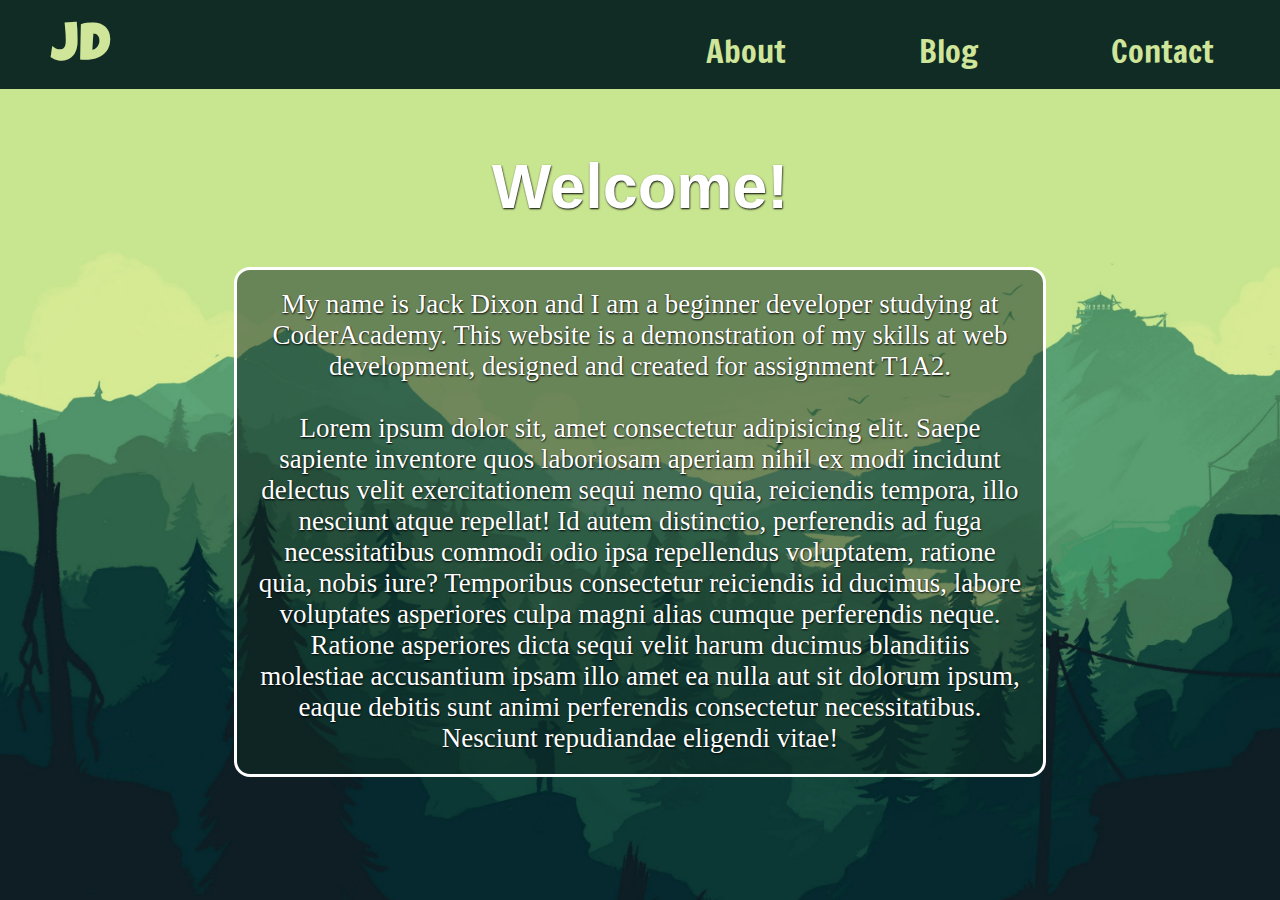
<file: index.html>
<!DOCTYPE html>
<html lang="en">
<head>
    <meta charset="UTF-8">
    <meta http-equiv="X-UA-Compatible" content="IE=edge">
    <meta name="viewport" content="width=device-width, initial-scale=1.0">

    <link rel="preconnect" href="https://fonts.googleapis.com">
    <link rel="preconnect" href="https://fonts.gstatic.com" crossorigin>
    <link href="https://fonts.googleapis.com/css2?family=Francois+One&display=swap" rel="stylesheet">
    <link href="https://fonts.googleapis.com/css2?family=Luckiest+Guy&display=swap" rel="stylesheet">

    <link rel="stylesheet" href="./style/pages/home.css">
    <title>Jack Dixon</title>
</head>
<body>
    <!-- Header -->
    <header id="header" aria-label="Header">
        <!-- Logo -->
        <a href="./index.html" aria-label="Home" id="logo">
            JD    
        </a>
        <!-- This toggle is hidden. Controls the hamburger menu pop-in -->
        <input id="toggle" type="checkbox" name="hamburger-menu-toggle">
        
        <!-- Creates a clickable hamburger button. The two patties overlay one another, used to become a cross when menu is opened. -->
        <label for="toggle" class="hamburger" tabindex="0">
            <div class="top-bun"></div>
            <div class="patty1">
                <div class="patty2"></div>
            </div>
            <div class="bottom-bun"></div>  
        </label>

        <!-- In desktop mode, these are header links. In phone mode, this is a hamburger menu pop-in -->
        <div class="nav-menu" aria-label="Navigation Menu">
            <nav>
                <a href="./pages/about.html">About</a>
                <a href="./pages/blog.html">Blog</a>
                <a href="./pages/contact.html">Contact</a>
            </nav>
        </div>
    </header>

    <main>
        <!-- Title -->
        <h1 class="title">Welcome!</h1>
        <!-- Article -->
        <article>
            <section class="text">
                My name is Jack Dixon and I am a beginner developer studying at CoderAcademy. This website is a demonstration of my skills at web development, designed and created for assignment T1A2.
                <br> <br>
                Lorem ipsum dolor sit, amet consectetur adipisicing elit. Saepe sapiente inventore quos laboriosam aperiam nihil ex modi incidunt delectus velit exercitationem sequi nemo quia, reiciendis tempora, illo nesciunt atque repellat!
                Id autem distinctio, perferendis ad fuga necessitatibus commodi odio ipsa repellendus voluptatem, ratione quia, nobis iure? Temporibus consectetur reiciendis id ducimus, labore voluptates asperiores culpa magni alias cumque perferendis neque.
                Ratione asperiores dicta sequi velit harum ducimus blanditiis molestiae accusantium ipsam illo amet ea nulla aut sit dolorum ipsum, eaque debitis sunt animi perferendis consectetur necessitatibus. Nesciunt repudiandae eligendi vitae!
            </section>
        </article>
    </main>
</body>
</html>
</file>
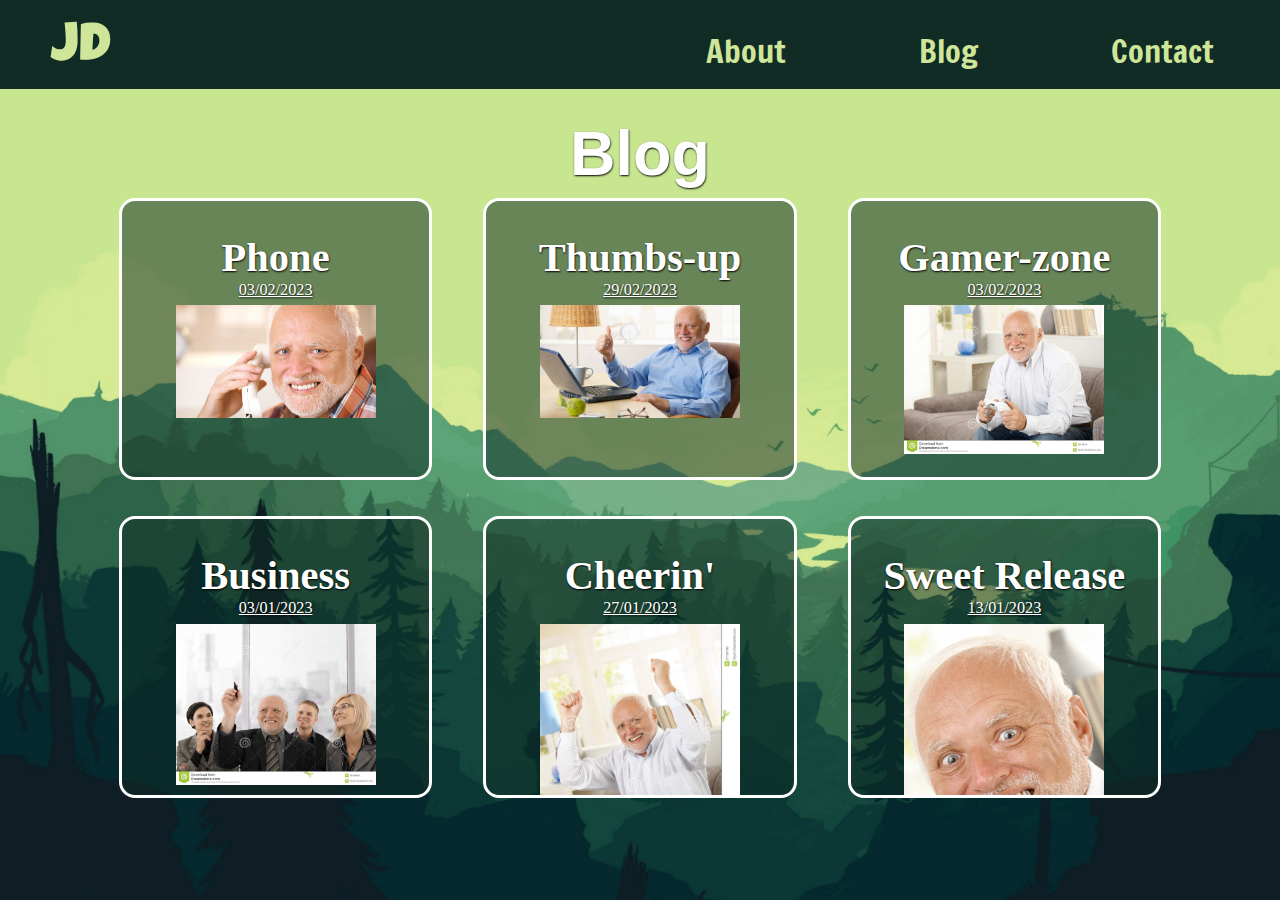
<file: pages/blog.html>
<!DOCTYPE html>
<html lang="en">
<head>
    <meta charset="UTF-8">
    <meta http-equiv="X-UA-Compatible" content="IE=edge">
    <meta name="viewport" content="width=device-width, initial-scale=1.0">

    <link rel="preconnect" href="https://fonts.googleapis.com">
    <link rel="preconnect" href="https://fonts.gstatic.com" crossorigin>
    <link href="https://fonts.googleapis.com/css2?family=Francois+One&display=swap" rel="stylesheet">
    <link href="https://fonts.googleapis.com/css2?family=Luckiest+Guy&display=swap" rel="stylesheet">

    <link rel="stylesheet" href="../style/pages/blog.css">
    <title>Jack Dixon</title>
</head>
<body>
    <!-- Header -->
    <header id="header" aria-label="Header">
        <!-- Logo  -->
        <a href="../index.html" aria-label="Home" id="logo">
            JD    
        </a>
        <!-- This toggle is hidden. Controls the hamburger menu pop-in -->
        <input id="toggle" type="checkbox" name="hamburger-menu-toggle">
        
        <!-- Creates a clickable hamburger button. The two patties overlay one another, used to become a cross when menu is opened. -->
        <label for="toggle" class="hamburger" tabindex="0">
            <div class="top-bun"></div>
            <div class="patty1">
                <div class="patty2"></div>
            </div>
            <div class="bottom-bun"></div>  
        </label>

        <!-- In desktop mode, these are header links. In phone mode, this is a hamburger menu pop-in -->
        <div class="nav-menu" aria-label="Navigation Menu">
            <nav>
                <a href="./about.html">About</a>
                <a href="./blog.html">Blog</a>
                <a href="./contact.html">Contact</a>
            </nav>
        </div>
    </header>

    <h1 class="title">Blog</h1>
    <main>
        <!-- Each blog post is an article. within each article there is a title, a picture, and a div.exit to give users an intuitive "close article" button, although clicking anywhere off the article will work too. -->
        <article class="post" tabindex="0">
            <div class="exit" tabindex="-1">x</div>

            <h1 class="post-title">Phone</h1>
            <h2 class="date">03/02/2023</h2>

            <img src="../images/phone.jpg" alt="blog-image">
            
            <p>
                Lorem ipsum dolor sit amet consectetur, adipisicing elit. Quas aspernatur impedit autem id libero commodi incidunt debitis repellendus, reprehenderit explicabo animi sapiente nostrum et tempora iusto quam accusantium. Nostrum, dolorum.
                Neque ratione, harum inventore dicta officia voluptate, odit doloremque eligendi ea quos, repudiandae soluta necessitatibus deleniti. Rerum numquam libero, neque accusantium id explicabo, voluptate obcaecati minima animi doloribus veniam commodi!
                Omnis, repellat excepturi? Fugit exercitationem ipsa tempore velit non mollitia, sit fuga voluptatibus. Ducimus illum odio alias eos, a accusamus quos odit rem! Harum esse praesentium quibusdam debitis ipsum vero.
                Iure aliquam ex atque suscipit eum? Sunt dicta optio praesentium fugiat esse quis, minus fuga eius corporis id aperiam assumenda rem deserunt, doloribus, hic placeat veritatis possimus accusantium quisquam ipsam?
                Hic nemo sit doloribus dolore eum illum nulla omnis id, dolores assumenda laudantium aspernatur sapiente! Pariatur esse dolorum, quibusdam qui illum commodi rerum harum cum, voluptatum, possimus beatae minima explicabo.
                Alias distinctio, exercitationem saepe quae, qui eaque, laudantium delectus odio possimus veritatis odit modi earum iure quaerat molestiae dolore reiciendis quidem! Quidem at tenetur veniam quas modi repudiandae iure facilis.
                Temporibus quaerat totam rem minima pariatur tempore, et dignissimos, nulla odio non minus cumque fugiat amet voluptatum explicabo rerum. Earum dolor alias sint vel doloremque soluta error neque architecto. Dolores.
                Aperiam alias, fugiat magni totam corrupti iste commodi quae ducimus saepe maiores quasi itaque facilis? Sapiente asperiores quis dicta, modi doloribus, fuga velit ducimus perferendis magni libero veniam! Minus, repudiandae.
                Doloribus nostrum voluptates expedita quam. Illo rerum ab reprehenderit dolor ea hic laboriosam esse distinctio fugit enim vel vero illum libero, ducimus officia excepturi facilis possimus deserunt amet blanditiis fugiat.
                Incidunt commodi magnam, vitae ut illum unde nostrum distinctio rem a fugiat ipsam non deleniti quae fugit, repellendus veritatis veniam. Natus facere cupiditate error fugiat. Nemo mollitia temporibus sit nihil.
            </p>
        </article>

        <article class="post" tabindex="0">
            <div class="exit" tabindex="-1">x</div>

            <h1 class="post-title">Thumbs-up</h1>
            <h2 class="date">29/02/2023</h2>

            <img src="../images/thumbs-up.jpg" alt="blog-image">
            <p>
                You might think it strange that I made it to the 29th of February when it'sn't a leap year. The truth is, I am not constrained by time like a mortal such as yourself. I have transcended it. Risen above the need for calendars and dates. Also, I broke my calendar app when installing linux.
            </p>
            <p>
                Lorem ipsum dolor sit amet consectetur adipisicing elit. Facere, blanditiis assumenda? Illo est magnam atque earum blanditiis, accusantium praesentium labore? Voluptatum eius veniam eum iste dicta sapiente, placeat quod dolor.
                Officia autem deleniti at temporibus minima natus iste saepe. Eum iusto ea, hic repellendus ab fugit porro dignissimos corrupti quibusdam? Quis quo minima possimus repudiandae omnis quidem ab eveniet eius!
            </p>
        </article>

        <article class="post" tabindex="0">
            <div class="exit" tabindex="-1">x</div>

            <h1 class="post-title">Gamer-zone</h1>
            <h2 class="date">03/02/2023</h2>

            <img src="../images/gamer.jpg" alt="blog-image">
            
            <p>
                Yep. It's gamer time. <br> Lorem ipsum dolor sit amet consectetur adipisicing elit. Dolorum dolorem, omnis molestiae nostrum, ullam maxime, facere laboriosam reprehenderit et nam magnam facilis! Voluptas cumque fugit, perspiciatis ducimus eaque sed veritatis.
                Ab architecto debitis officia accusamus itaque beatae voluptas excepturi dignissimos dolore dolores, repellat rem? Et dicta sit repellendus ullam deleniti excepturi, ea quas in cupiditate placeat necessitatibus, accusamus mollitia totam!
                Minus, ratione deleniti et dignissimos sequi impedit sint dolore est dolores. Quam nostrum dolor aperiam culpa repudiandae ducimus ex libero animi voluptate ipsa, saepe magni tempora vitae assumenda placeat itaque.
                Error, asperiores porro officiis obcaecati doloribus atque doloremque veniam repellat quia, voluptatem quam velit molestiae repellendus saepe, vitae natus placeat ducimus blanditiis nesciunt suscipit! Mollitia praesentium officiis expedita veniam ipsum!
                Dolorum placeat soluta repellat quisquam laborum, doloribus quam at. Maxime ad ducimus optio voluptatibus officiis nisi deleniti possimus voluptatem, sunt provident odio debitis deserunt quam doloremque corporis facere sed? Doloremque?
                Sapiente fugit, dolore nisi cumque voluptate possimus tempora nostrum officiis, tempore quo eligendi eius doloribus adipisci dolor consectetur. Quaerat atque iure culpa accusamus error fuga similique doloremque minima dolor blanditiis.
                Accusamus debitis labore ea officia doloremque laudantium, neque reiciendis sit expedita! Facere ipsam nemo consequuntur enim quasi molestiae adipisci nam dicta placeat beatae? Repellendus iusto cum a laborum minima neque!
                Cum ducimus saepe veniam suscipit labore, earum adipisci quasi eos praesentium distinctio, dicta ipsum soluta incidunt quo odio sint! Molestias culpa voluptas voluptate maxime? Maxime quod repellendus non perspiciatis officia.
                Alias dicta facere nisi veritatis? Minus iure, nihil consequuntur vero iusto, veritatis necessitatibus recusandae quidem ab maxime maiores eveniet. Exercitationem, veritatis iste? Sint suscipit iste quae cumque dolor. Laborum, beatae?
                Corporis molestiae id expedita esse. Fugit, consectetur recusandae! Numquam reiciendis fugit commodi impedit distinctio a iusto tempora dolorum voluptates libero aut laboriosam pariatur sapiente quidem, sit, facere architecto dolorem ea.
            </p>
        </article>

        <article class="post" tabindex="0">
            <div class="exit" tabindex="-1">x</div>

            <h1 class="post-title">Business</h1>
            <h2 class="date">03/01/2023</h2>

            <img src="../images/business.jpg" alt="blog-image">
            
            <p>
                I'm a businessman with a business plan. I'm gonna make you money in business land. I'm a cool guy, talking about GameStop, I'm definitely not: A cop.
            </p>
            <p>
                Lorem ipsum dolor sit amet consectetur, adipisicing elit. Quas aspernatur impedit autem id libero commodi incidunt debitis repellendus, reprehenderit explicabo animi sapiente nostrum et tempora iusto quam accusantium. Nostrum, dolorum.
                Neque ratione, harum inventore dicta officia voluptate, odit doloremque eligendi ea quos, repudiandae soluta necessitatibus deleniti. Rerum numquam libero, neque accusantium id explicabo, voluptate obcaecati minima animi doloribus veniam commodi!
                Omnis, repellat excepturi? Fugit exercitationem ipsa tempore velit non mollitia, sit fuga voluptatibus. Ducimus illum odio alias eos, a accusamus quos odit rem! Harum esse praesentium quibusdam debitis ipsum vero.
                Iure aliquam ex atque suscipit eum? Sunt dicta optio praesentium fugiat esse quis, minus fuga eius corporis id aperiam assumenda rem deserunt, doloribus, hic placeat veritatis possimus accusantium quisquam ipsam?
                Hic nemo sit doloribus dolore eum illum nulla omnis id, dolores assumenda laudantium aspernatur sapiente! Pariatur esse dolorum, quibusdam qui illum commodi rerum harum cum, voluptatum, possimus beatae minima explicabo.
                Alias distinctio, exercitationem saepe quae, qui eaque, laudantium delectus odio possimus veritatis odit modi earum iure quaerat molestiae dolore reiciendis quidem! Quidem at tenetur veniam quas modi repudiandae iure facilis.
                Temporibus quaerat totam rem minima pariatur tempore, et dignissimos, nulla odio non minus cumque fugiat amet voluptatum explicabo rerum. Earum dolor alias sint vel doloremque soluta error neque architecto. Dolores.
                Aperiam alias, fugiat magni totam corrupti iste commodi quae ducimus saepe maiores quasi itaque facilis? Sapiente asperiores quis dicta, modi doloribus, fuga velit ducimus perferendis magni libero veniam! Minus, repudiandae.
                Doloribus nostrum voluptates expedita quam. Illo rerum ab reprehenderit dolor ea hic laboriosam esse distinctio fugit enim vel vero illum libero, ducimus officia excepturi facilis possimus deserunt amet blanditiis fugiat.
                Incidunt commodi magnam, vitae ut illum unde nostrum distinctio rem a fugiat ipsam non deleniti quae fugit, repellendus veritatis veniam. Natus facere cupiditate error fugiat. Nemo mollitia temporibus sit nihil.
            </p>
        </article>

        <article class="post" tabindex="0">
            <div class="exit" tabindex="-1">x</div>

            <h1 class="post-title">Cheerin'</h1>
            <h2 class="date">27/01/2023</h2>

            <img src="../images/cheer.jpg" alt="blog-image" class="portrait">
            
            <p>
                Lorem ipsum dolor sit amet consectetur adipisicing elit. Labore illum iure ipsa, facilis deleniti minima neque sapiente eos provident architecto non commodi nostrum nihil, ea repudiandae laboriosam earum hic porro.
                Quasi reiciendis a possimus blanditiis repellat provident aperiam rerum. Fugit consequatur eaque quo. Reprehenderit commodi sequi exercitationem officia tempora, autem, soluta quis iusto minima tenetur libero. Laborum accusantium aperiam laudantium!
                In doloremque quia nulla sequi quisquam ipsum tempora unde ut, eum culpa magni totam obcaecati labore quos a quae provident iste ducimus? Asperiores deleniti adipisci illum! Harum magni hic labore.
                Eveniet explicabo quo error harum praesentium possimus id molestiae veritatis, ipsum repellat at laborum ut reprehenderit consequuntur a delectus exercitationem. Sequi eius at est id odio, natus perferendis sunt et.
                Quibusdam iusto aut quaerat voluptas? Sint, est nostrum! Aperiam harum ratione doloribus dicta numquam minus, aliquam repellendus sunt ipsa iste impedit ducimus illum mollitia modi voluptatibus eos esse cupiditate accusantium?
                Alias labore quas delectus voluptate, laborum rem ut. Culpa quidem tenetur dignissimos placeat velit iste esse perferendis inventore perspiciatis corporis blanditiis cupiditate minus eius, sint officia, ab aut fugit dolorem.
                Sunt possimus quibusdam modi, explicabo itaque pariatur? Eveniet rem impedit, quis dolorum beatae veniam amet enim odit odio quasi at officiis. Ab autem perspiciatis in ipsam est. Temporibus, sit corrupti.
                Reprehenderit, dolor sequi. Harum, molestias repudiandae! Corporis dolorum, modi obcaecati illum vel iusto? Veritatis maxime repellendus accusamus repudiandae, minus aliquam quia dicta exercitationem, quis ratione suscipit nesciunt possimus adipisci necessitatibus!
                Aperiam veniam animi expedita blanditiis similique esse sed repudiandae nesciunt earum quos. Expedita, id aliquid asperiores saepe maxime reprehenderit explicabo ullam molestias, repudiandae doloremque quos consectetur error! Aliquam, ea tempora?
                Quam dolores fugit sapiente expedita qui amet nihil deleniti, repudiandae, obcaecati delectus earum! Totam laudantium illo earum assumenda suscipit cupiditate ipsum quia at! Repellat excepturi, ea eius ipsam dignissimos sequi.
                Quis adipisci doloribus error quam labore pariatur, obcaecati totam repellat consequuntur earum. Minus ipsum facilis consequatur rerum quia corporis. Labore similique ipsam eius mollitia cumque odit sapiente eveniet suscipit saepe?
                Deserunt voluptates enim quibusdam illum. Doloremque, rerum at qui ipsa deleniti cumque, impedit, tempora facilis vero est consectetur perferendis ad molestias quibusdam? Ea minus iure reiciendis reprehenderit optio similique recusandae!
                Repellat, labore consequatur laudantium perferendis quis mollitia omnis tempore pariatur accusantium reprehenderit cumque ut obcaecati ex nesciunt minus reiciendis! Temporibus et necessitatibus harum distinctio, blanditiis ad accusamus laborum. Eius, amet!
                Nisi sit, nulla ea tenetur neque nobis velit temporibus ipsam, excepturi iste consequuntur cumque doloremque tempore placeat provident culpa quam ab corrupti aspernatur esse distinctio sapiente? Sed magni itaque soluta.
                Quae tempore debitis error iusto iste. In minus rerum natus harum quidem magnam quis voluptate quas at animi libero fugit mollitia ducimus, a aspernatur! Ea veniam dicta similique minima est.
                Sed reiciendis dolores sequi, et earum aliquid numquam delectus, commodi placeat harum repellat laudantium natus voluptatum ab rem, iure provident necessitatibus aut repellendus obcaecati iste doloremque? Illo cum saepe veniam.
                Obcaecati, quisquam id quidem eius placeat quod eligendi quis dolorem delectus vitae iste maxime sequi consequuntur assumenda? Minima, ab in. Et tempora minus sequi iste qui, non distinctio quasi consequuntur?
                Est nihil, ea blanditiis vitae consequatur laudantium architecto perspiciatis saepe tempore distinctio nam nulla animi quidem voluptate vel accusantium mollitia odio nisi repellat in quas? Molestias nemo in quam eius.
                Tenetur quidem repellendus quaerat fuga sapiente temporibus accusantium reprehenderit ipsum delectus culpa repudiandae illum dicta hic perspiciatis necessitatibus totam possimus, ex veritatis atque nam quasi iusto! Tempora quis voluptate eius.
                Totam iusto quo laboriosam iure cupiditate corrupti est necessitatibus enim vel? Odio necessitatibus esse mollitia autem veniam unde dolore. Quidem, illo sapiente. Velit non deserunt perferendis harum libero quam id?
            </p>
        </article>

        <article class="post" tabindex="0">
            <div class="exit" tabindex="-1">x</div>

            <h1 class="post-title">Sweet Release</h1>
            <h2 class="date">13/01/2023</h2>

            <img src="../images/happy.jpeg" alt="blog-image" class="portrait">
            
            <p>
                Lorem ipsum dolor sit amet consectetur, adipisicing elit. Quas aspernatur impedit autem id libero commodi incidunt debitis repellendus, reprehenderit explicabo animi sapiente nostrum et tempora iusto quam accusantium. Nostrum, dolorum.
                Neque ratione, harum inventore dicta officia voluptate, odit doloremque eligendi ea quos, repudiandae soluta necessitatibus deleniti. Rerum numquam libero, neque accusantium id explicabo, voluptate obcaecati minima animi doloribus veniam commodi!
                Omnis, repellat excepturi? Fugit exercitationem ipsa tempore velit non mollitia, sit fuga voluptatibus. Ducimus illum odio alias eos, a accusamus quos odit rem! Harum esse praesentium quibusdam debitis ipsum vero.
                Iure aliquam ex atque suscipit eum? Sunt dicta optio praesentium fugiat esse quis, minus fuga eius corporis id aperiam assumenda rem deserunt, doloribus, hic placeat veritatis possimus accusantium quisquam ipsam?
                Hic nemo sit doloribus dolore eum illum nulla omnis id, dolores assumenda laudantium aspernatur sapiente! Pariatur esse dolorum, quibusdam qui illum commodi rerum harum cum, voluptatum, possimus beatae minima explicabo.
                Alias distinctio, exercitationem saepe quae, qui eaque, laudantium delectus odio possimus veritatis odit modi earum iure quaerat molestiae dolore reiciendis quidem! Quidem at tenetur veniam quas modi repudiandae iure facilis.
                Temporibus quaerat totam rem minima pariatur tempore, et dignissimos, nulla odio non minus cumque fugiat amet voluptatum explicabo rerum. Earum dolor alias sint vel doloremque soluta error neque architecto. Dolores.
                Aperiam alias, fugiat magni totam corrupti iste commodi quae ducimus saepe maiores quasi itaque facilis? Sapiente asperiores quis dicta, modi doloribus, fuga velit ducimus perferendis magni libero veniam! Minus, repudiandae.
                Doloribus nostrum voluptates expedita quam. Illo rerum ab reprehenderit dolor ea hic laboriosam esse distinctio fugit enim vel vero illum libero, ducimus officia excepturi facilis possimus deserunt amet blanditiis fugiat.
                Incidunt commodi magnam, vitae ut illum unde nostrum distinctio rem a fugiat ipsam non deleniti quae fugit, repellendus veritatis veniam. Natus facere cupiditate error fugiat. Nemo mollitia temporibus sit nihil.
            </p>
        </article>

    </main>
</body>
</html>
</file>
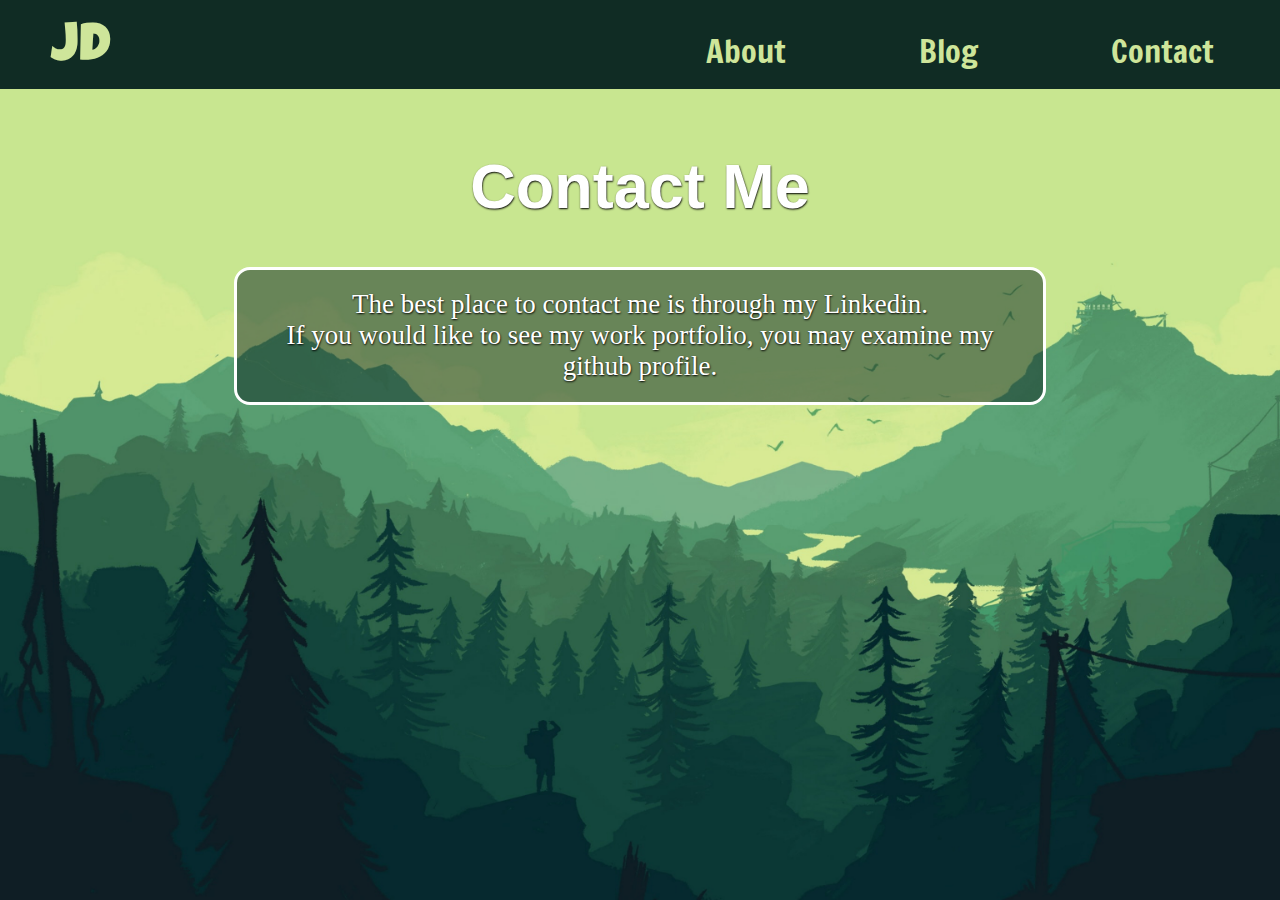
<file: pages/contact.html>
<!DOCTYPE html>
<html lang="en">
<head>
    <meta charset="UTF-8">
    <meta http-equiv="X-UA-Compatible" content="IE=edge">
    <meta name="viewport" content="width=device-width, initial-scale=1.0">

    <link rel="preconnect" href="https://fonts.googleapis.com">
    <link rel="preconnect" href="https://fonts.gstatic.com" crossorigin>
    <link href="https://fonts.googleapis.com/css2?family=Francois+One&display=swap" rel="stylesheet">
    <link href="https://fonts.googleapis.com/css2?family=Luckiest+Guy&display=swap" rel="stylesheet">

    <link rel="stylesheet" href="https://cdnjs.cloudflare.com/ajax/libs/font-awesome/6.3.0/css/all.min.css" integrity="sha512-SzlrxWUlpfuzQ+pcUCosxcglQRNAq/DZjVsC0lE40xsADsfeQoEypE+enwcOiGjk/bSuGGKHEyjSoQ1zVisanQ==" crossorigin="anonymous" referrerpolicy="no-referrer" />

    <link rel="stylesheet" href="../style/pages/contact.css">
    <title>Jack Dixon</title>
</head>
<body>
<!-- Header -->
    <header id="header" aria-label="Header">
        <!-- Logo  -->
        <a href="../index.html" aria-label="Home" id="logo">
            JD    
        </a>
        <!-- This toggle is hidden. Controls the hamburger menu pop-in -->
        <input id="toggle" type="checkbox" name="hamburger-menu-toggle">
        
        <!-- Creates a clickable hamburger button. The two patties overlay one another, used to become a cross when menu is opened. -->
        <label for="toggle" class="hamburger" tabindex="0">
            <div class="top-bun"></div>
            <div class="patty1">
                <div class="patty2"></div>
            </div>
            <div class="bottom-bun"></div>  
        </label>

        <!-- In desktop mode, these are header links. In phone mode, this is a hamburger menu pop-in -->
        <div class="nav-menu" aria-label="Navigation Menu">
            <nav>
                <a href="./about.html">About</a>
                <a href="./blog.html">Blog</a>
                <a href="./contact.html">Contact</a>
            </nav>
        </div>
    </header>

    <main aria-label="Main">
        <h1 class="title">Contact Me</h1>
        <article aria-label="Article">
            The best place to contact me is through my Linkedin. 
            <br>
            If you would like to see my work portfolio, you may examine my github profile.
        </article>

        <!-- This section contains the icons of Linkedin + Github with links to the sites. -->
        <aside aria-label="Links">
            <a href="https://www.linkedin.com/" target="_blank" aria-label="Linkedin">
                <i class="fa-brands fa-linkedin"></i>
            </a>
            
            <a href="http://www.github.com" target="_blank" aria-label="Github">
                <i class="fa-brands fa-square-github"></i>
            </a>
        </aside>

    </main>
</body>
</html>
</file>
<file: style/pages/home.css>
header {
  font-size: max(3vh, 2rem);
  padding: 1%;
  top: 0;
  text-align: left;
  position: fixed;
  width: 100vw;
  background-color: #102c24;
  color: #cee59a;
  text-decoration: none;
  display: flex;
  justify-content: space-between;
  min-height: 40px;
  z-index: 1;
}
header #logo {
  margin-left: 3vw;
  padding-top: 1vh;
  font-size: max(6vh, 30px);
}
header #logo:hover {
  color: #e2c7f7;
}
header nav {
  width: 50vw;
  display: flex;
  flex-wrap: wrap;
  justify-content: space-around;
}
header .nav-menu {
  padding: 1% 1% 0%;
  width: 50%;
  display: flex;
  justify-content: space-around;
  align-items: center;
  font-family: "Francois One", sans-serif;
}
header a {
  text-decoration: none;
  color: #cee59a;
}
header a:hover {
  color: #e2c7f7;
  transform: scale(1.1);
}

@media screen and (max-width: 900px) {
  header {
    height: 8vh;
  }
  header .hamburger {
    border-radius: 10%;
    position: fixed;
    top: 2vh;
    right: 8vw;
    z-index: 5;
  }
  header .hamburger:hover div {
    background-color: #e2c7f7;
  }
  header .hamburger div {
    border-radius: 0.5vh;
    width: min(12vh, max(10vw, 50px));
    height: 1vh;
    min-height: 8px;
    margin-top: 8%;
    background-color: #cee59a;
    transition: all 0.2s ease-in-out;
  }
  header .nav-menu {
    position: fixed;
    border-radius: 20%;
    width: 100%;
    height: 125%;
    background-color: #102c24;
    top: -100%;
    right: -50%;
    transition: all 0.4s ease-in-out;
    transform: scale(0);
    text-align: left;
  }
  header .nav-menu nav {
    margin-top: -20vh;
    width: 50%;
    height: 50%;
    margin-left: -20%;
    display: flex;
    flex-direction: column;
    font-size: 28vh;
  }
  header .nav-menu nav a {
    margin-top: 6vh;
    font-size: max(5vh, 2rem);
  }
  #toggle:checked + .hamburger + .nav-menu {
    top: -15%;
    right: -30%;
    transform: scale(1);
  }
  #toggle:checked + .hamburger .top-bun {
    opacity: 0;
  }
  #toggle:checked + .hamburger .patty1 {
    transform: rotate(45deg);
  }
  #toggle:checked + .hamburger .patty2 {
    transform: rotate(-90deg);
  }
  #toggle:checked + .hamburger .bottom-bun {
    opacity: 0;
  }
}
#logo {
  font-family: "Luckiest Guy", cursive;
  color: #cee59a;
}

/* Hides hamburger toggle on desktops */
.hamburger {
  display: none;
}

#toggle {
  visibility: hidden;
}

html {
  scroll-behavior: smooth;
}

/* Body css allocates the background image, a background colour in case the image can't be loaded,  */
/* assigns text colour, and orders the elements in the page in columns. */
body {
  position: absolute;
  margin: 0;
  min-height: 100%;
  min-width: 100vw;
  background-color: #131d25;
  color: #FFFFFF;
  text-align: center;
  background-image: url(../../images/bg_image.jpg);
  background-size: cover;
  background-attachment: fixed;
  scrollbar-color: #FFFFFF rgba(16, 44, 36, 0.5215686275);
}

/* Main css assigns the margins to give space for header/footer, organises content in columns,  */
/* and gives text a shadow to make it clearer against background */
main {
  margin: max(12vh, 44px) 0vw max(10vh, 40px) 0vw;
  text-shadow: 0.5px 0.7px 2px #000000;
  display: flex;
  flex-direction: column;
  align-items: center;
}

/* Gives the title a font, shadow, and size.  */
.title {
  font-size: max(2rem, 7vh);
  margin-bottom: 5vh;
  font-family: Arial, Helvetica, sans-serif;
  text-shadow: 0.5px 0.7px 2px #000000;
}

/* Shows hamburger menu on tablets/phones */
@media screen and (max-width: 900px) {
  .hamburger {
    display: block;
  }
}
article {
  width: 100vw;
  display: flex;
  flex-direction: row;
  justify-content: space-around;
}
article .text {
  width: 60vw;
  font-size: max(1em, 3vh);
  border-radius: 16px/16px;
  border: solid white 3px;
  padding: 1.5%;
  background-color: rgba(16, 44, 36, 0.5215686275);
}
article .picture {
  overflow: hidden;
}
article .picture img {
  max-height: max(35vh, 100px);
  border-radius: 50%;
}

@media screen and (max-width: 900px) {
  main article {
    flex-direction: column;
    align-items: center;
    width: 100vw;
  }
  main article .picture {
    margin-bottom: 5vh;
  }
  main article .text {
    width: 80vw;
  }
}/*# sourceMappingURL=home.css.map */
</file>
<file: style/pages/blog.css>
header {
  font-size: max(3vh, 2rem);
  padding: 1%;
  top: 0;
  text-align: left;
  position: fixed;
  width: 100vw;
  background-color: #102c24;
  color: #cee59a;
  text-decoration: none;
  display: flex;
  justify-content: space-between;
  min-height: 40px;
  z-index: 1;
}
header #logo {
  margin-left: 3vw;
  padding-top: 1vh;
  font-size: max(6vh, 30px);
}
header #logo:hover {
  color: #e2c7f7;
}
header nav {
  width: 50vw;
  display: flex;
  flex-wrap: wrap;
  justify-content: space-around;
}
header .nav-menu {
  padding: 1% 1% 0%;
  width: 50%;
  display: flex;
  justify-content: space-around;
  align-items: center;
  font-family: "Francois One", sans-serif;
}
header a {
  text-decoration: none;
  color: #cee59a;
}
header a:hover {
  color: #e2c7f7;
  transform: scale(1.1);
}

@media screen and (max-width: 900px) {
  header {
    height: 8vh;
  }
  header .hamburger {
    border-radius: 10%;
    position: fixed;
    top: 2vh;
    right: 8vw;
    z-index: 5;
  }
  header .hamburger:hover div {
    background-color: #e2c7f7;
  }
  header .hamburger div {
    border-radius: 0.5vh;
    width: min(12vh, max(10vw, 50px));
    height: 1vh;
    min-height: 8px;
    margin-top: 8%;
    background-color: #cee59a;
    transition: all 0.2s ease-in-out;
  }
  header .nav-menu {
    position: fixed;
    border-radius: 20%;
    width: 100%;
    height: 125%;
    background-color: #102c24;
    top: -100%;
    right: -50%;
    transition: all 0.4s ease-in-out;
    transform: scale(0);
    text-align: left;
  }
  header .nav-menu nav {
    margin-top: -20vh;
    width: 50%;
    height: 50%;
    margin-left: -20%;
    display: flex;
    flex-direction: column;
    font-size: 28vh;
  }
  header .nav-menu nav a {
    margin-top: 6vh;
    font-size: max(5vh, 2rem);
  }
  #toggle:checked + .hamburger + .nav-menu {
    top: -15%;
    right: -30%;
    transform: scale(1);
  }
  #toggle:checked + .hamburger .top-bun {
    opacity: 0;
  }
  #toggle:checked + .hamburger .patty1 {
    transform: rotate(45deg);
  }
  #toggle:checked + .hamburger .patty2 {
    transform: rotate(-90deg);
  }
  #toggle:checked + .hamburger .bottom-bun {
    opacity: 0;
  }
}
#logo {
  font-family: "Luckiest Guy", cursive;
  color: #cee59a;
}

/* Hides hamburger toggle on desktops */
.hamburger {
  display: none;
}

#toggle {
  visibility: hidden;
}

html {
  scroll-behavior: smooth;
}

/* Body css allocates the background image, a background colour in case the image can't be loaded,  */
/* assigns text colour, and orders the elements in the page in columns. */
body {
  position: absolute;
  margin: 0;
  min-height: 100%;
  min-width: 100vw;
  background-color: #131d25;
  color: #FFFFFF;
  text-align: center;
  background-image: url(../../images/bg_image.jpg);
  background-size: cover;
  background-attachment: fixed;
  scrollbar-color: #FFFFFF rgba(16, 44, 36, 0.5215686275);
}

/* Main css assigns the margins to give space for header/footer, organises content in columns,  */
/* and gives text a shadow to make it clearer against background */
main {
  margin: max(12vh, 44px) 0vw max(10vh, 40px) 0vw;
  text-shadow: 0.5px 0.7px 2px #000000;
  display: flex;
  flex-direction: column;
  align-items: center;
}

/* Gives the title a font, shadow, and size.  */
.title {
  font-size: max(2rem, 7vh);
  margin-bottom: 5vh;
  font-family: Arial, Helvetica, sans-serif;
  text-shadow: 0.5px 0.7px 2px #000000;
}

/* Shows hamburger menu on tablets/phones */
@media screen and (max-width: 900px) {
  .hamburger {
    display: block;
  }
}
.title {
  margin-top: max(13vh, 85px);
  margin-bottom: 1vh;
}

main {
  margin-top: 1vh;
  flex-direction: row;
  flex-wrap: wrap;
  justify-content: center;
  margin-bottom: 0;
}

.exit {
  color: #FFFFFF;
  height: 2%;
  width: 100%;
  text-align: end;
  font-weight: 700;
  text-shadow: -1px -1px 0px #131d25, -1px 1px 0px #131d25, 1px -1px 0px #131d25, 1px 1px 0px #131d25;
  font-size: 2rem;
  position: sticky;
  top: -4%;
  right: 2%;
  margin-top: -5%;
  font-family: Arial, Helvetica, sans-serif;
  display: none;
}
.exit:hover {
  cursor: pointer;
}

article {
  width: max(20vw, 100px);
  height: 25vh;
  font-size: max(1em, 3vh);
  border-radius: 16px/16px;
  border: solid #FFFFFF 3px;
  padding: 2%;
  background-color: rgba(16, 44, 36, 0.5215686275);
  margin: 0 2vw 4vh 2vw;
  overflow: hidden;
  text-overflow: ellipsis;
  text-align: center;
}
article .post-title {
  font-size: 1.5em;
  width: 100%;
  margin: 0;
  margin-top: 3%;
}
article .date {
  font-size: 0.6em;
  margin: 0;
  margin-bottom: 2%;
  text-decoration: underline;
  font-weight: 100;
}
article img {
  max-width: min(100%, 200px);
}
article p {
  margin-top: 3%;
  display: none;
}
article:focus {
  width: 80vw;
  height: 65vh;
  overflow-y: scroll;
}
article:focus p {
  display: inherit;
}
article:focus .post-title {
  font-size: 3rem;
}
article:focus img {
  max-width: 60%;
  max-height: 60%;
}
article:focus .portrait {
  float: left;
  padding-right: 1%;
}
article:focus .exit {
  display: inherit;
}

@media screen and (min-width: 600px) {
  .post:focus {
    order: -1;
  }
}
@media screen and (max-width: 900px) {
  article {
    width: 40vw;
    height: 20vh;
  }
  article .exit {
    top: 0%;
  }
}
@media screen and (max-width: 600px) {
  main {
    flex-direction: column;
    align-content: center;
  }
  article {
    transition: all 0.4s ease-in-out;
    width: 70vw;
    height: 25vh;
  }
}/*# sourceMappingURL=blog.css.map */
</file>
<file: style/pages/contact.css>
header {
  font-size: max(3vh, 2rem);
  padding: 1%;
  top: 0;
  text-align: left;
  position: fixed;
  width: 100vw;
  background-color: #102c24;
  color: #cee59a;
  text-decoration: none;
  display: flex;
  justify-content: space-between;
  min-height: 40px;
  z-index: 1;
}
header #logo {
  margin-left: 3vw;
  padding-top: 1vh;
  font-size: max(6vh, 30px);
}
header #logo:hover {
  color: #e2c7f7;
}
header nav {
  width: 50vw;
  display: flex;
  flex-wrap: wrap;
  justify-content: space-around;
}
header .nav-menu {
  padding: 1% 1% 0%;
  width: 50%;
  display: flex;
  justify-content: space-around;
  align-items: center;
  font-family: "Francois One", sans-serif;
}
header a {
  text-decoration: none;
  color: #cee59a;
}
header a:hover {
  color: #e2c7f7;
  transform: scale(1.1);
}

@media screen and (max-width: 900px) {
  header {
    height: 8vh;
  }
  header .hamburger {
    border-radius: 10%;
    position: fixed;
    top: 2vh;
    right: 8vw;
    z-index: 5;
  }
  header .hamburger:hover div {
    background-color: #e2c7f7;
  }
  header .hamburger div {
    border-radius: 0.5vh;
    width: min(12vh, max(10vw, 50px));
    height: 1vh;
    min-height: 8px;
    margin-top: 8%;
    background-color: #cee59a;
    transition: all 0.2s ease-in-out;
  }
  header .nav-menu {
    position: fixed;
    border-radius: 20%;
    width: 100%;
    height: 125%;
    background-color: #102c24;
    top: -100%;
    right: -50%;
    transition: all 0.4s ease-in-out;
    transform: scale(0);
    text-align: left;
  }
  header .nav-menu nav {
    margin-top: -20vh;
    width: 50%;
    height: 50%;
    margin-left: -20%;
    display: flex;
    flex-direction: column;
    font-size: 28vh;
  }
  header .nav-menu nav a {
    margin-top: 6vh;
    font-size: max(5vh, 2rem);
  }
  #toggle:checked + .hamburger + .nav-menu {
    top: -15%;
    right: -30%;
    transform: scale(1);
  }
  #toggle:checked + .hamburger .top-bun {
    opacity: 0;
  }
  #toggle:checked + .hamburger .patty1 {
    transform: rotate(45deg);
  }
  #toggle:checked + .hamburger .patty2 {
    transform: rotate(-90deg);
  }
  #toggle:checked + .hamburger .bottom-bun {
    opacity: 0;
  }
}
#logo {
  font-family: "Luckiest Guy", cursive;
  color: #cee59a;
}

/* Hides hamburger toggle on desktops */
.hamburger {
  display: none;
}

#toggle {
  visibility: hidden;
}

html {
  scroll-behavior: smooth;
}

/* Body css allocates the background image, a background colour in case the image can't be loaded,  */
/* assigns text colour, and orders the elements in the page in columns. */
body {
  position: absolute;
  margin: 0;
  min-height: 100%;
  min-width: 100vw;
  background-color: #131d25;
  color: #FFFFFF;
  text-align: center;
  background-image: url(../../images/bg_image.jpg);
  background-size: cover;
  background-attachment: fixed;
  scrollbar-color: #FFFFFF rgba(16, 44, 36, 0.5215686275);
}

/* Main css assigns the margins to give space for header/footer, organises content in columns,  */
/* and gives text a shadow to make it clearer against background */
main {
  margin: max(12vh, 44px) 0vw max(10vh, 40px) 0vw;
  text-shadow: 0.5px 0.7px 2px #000000;
  display: flex;
  flex-direction: column;
  align-items: center;
}

/* Gives the title a font, shadow, and size.  */
.title {
  font-size: max(2rem, 7vh);
  margin-bottom: 5vh;
  font-family: Arial, Helvetica, sans-serif;
  text-shadow: 0.5px 0.7px 2px #000000;
}

/* Shows hamburger menu on tablets/phones */
@media screen and (max-width: 900px) {
  .hamburger {
    display: block;
  }
}
article {
  width: 60vw;
  font-size: max(1em, 3vh);
  border-radius: 16px/16px;
  border: solid #FFFFFF 3px;
  padding: 1.5%;
  background-color: rgba(16, 44, 36, 0.5215686275);
}

a {
  text-decoration: none;
}

aside {
  margin-top: 3%;
  width: 200px;
  display: flex;
  flex-direction: row;
  justify-content: space-between;
}
aside i {
  color: #FFFFFF;
  font-size: 5em;
  text-shadow: 2px 2px 2px #102c24;
}
aside i:hover {
  color: #e2c7f7;
}
aside i:active {
  color: #102c24;
}/*# sourceMappingURL=contact.css.map */
</file>
